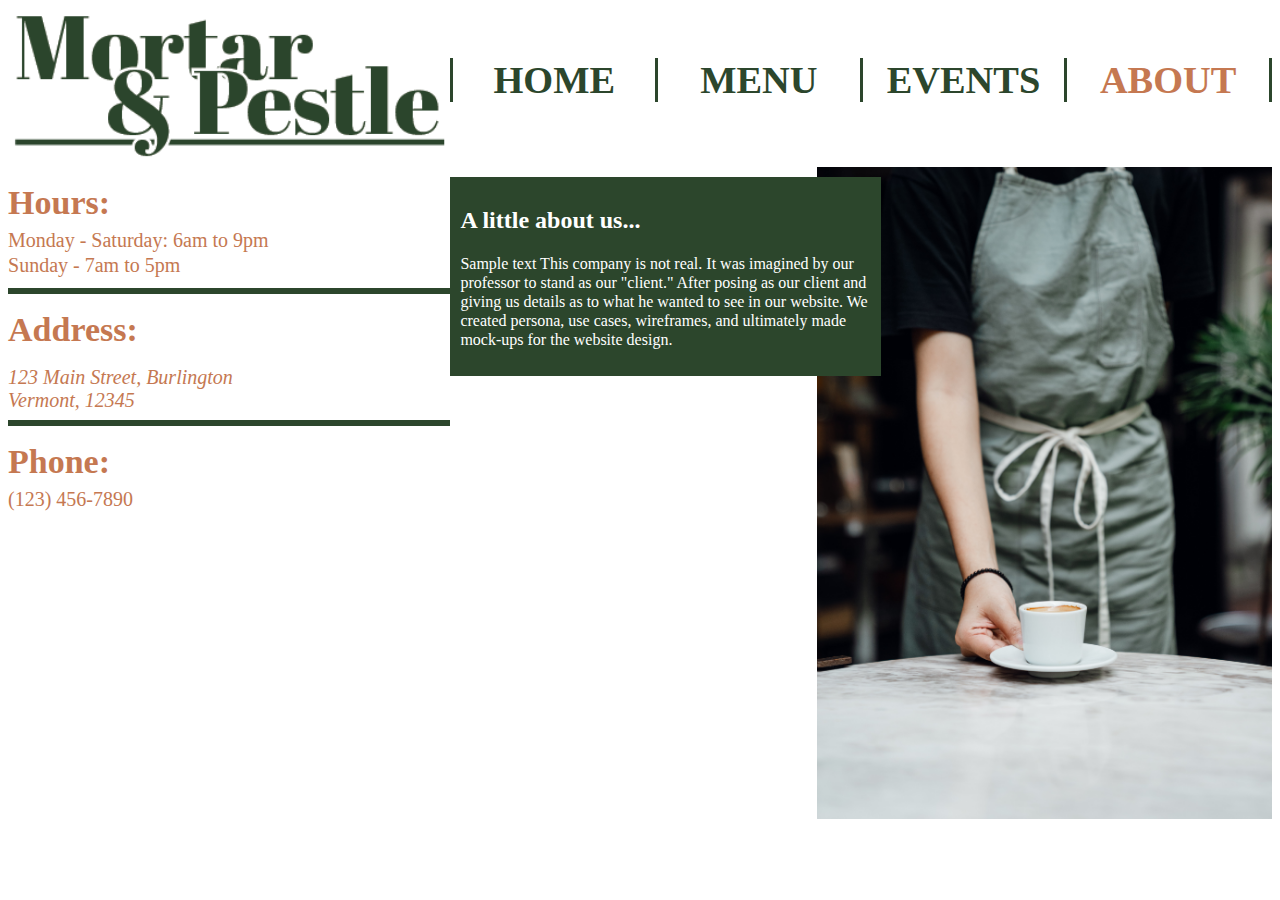
<file: About.html>
<!doctype html>
<html>

<head>
    <meta charset="UTF-8">
    <meta name="viewport" content="width=device-width, initial-scale=1.0">
    <title>About</title>
    <link href="styles.css" rel="stylesheet" type="text/css">
</head>

<body>
    <header>
        <img class="logo" src="Mortar Logo.png" alt="logo">
    </header>
    <nav>
        <ul>
            <li><a href="index.html">Home</a></li>
            <li><a href="menu.html">Menu</a></li>
            <li><a href="events.html">Events</a></li>
            <li><a class="active" href="about.html">About</a></li>
        </ul>
    </nav>
    <section class="about-area">

        <article class="aboutus">
            <img class="aboutimg" src="about.jpg" alt="aboutimg">
            <div class="info">
                <h2>A little about us...</h2>
                <p>Sample text
                    This company is not real. It was imagined by our professor to stand as our "client." After posing as
                    our client and giving us details as to what he wanted to see in our website. We created persona, use
                    cases, wireframes, and ultimately made mock-ups for the website design.
                </p>
            </div>
        </article>


    </section>
    <main>
        <article>
            <h2>Hours:</h2>
            <p>Monday - Saturday: 6am to 9pm</p>
            <p>Sunday - 7am to 5pm</p>
            <hr>
            <h2>Address:</h2>
            <address>123 Main Street, Burlington<br>
                Vermont, 12345</address>
            <hr>
            <h2>Phone:</h2>
            <p>(123) 456-7890</p>
        </article>
    </main>

</body>

</html>
</file>
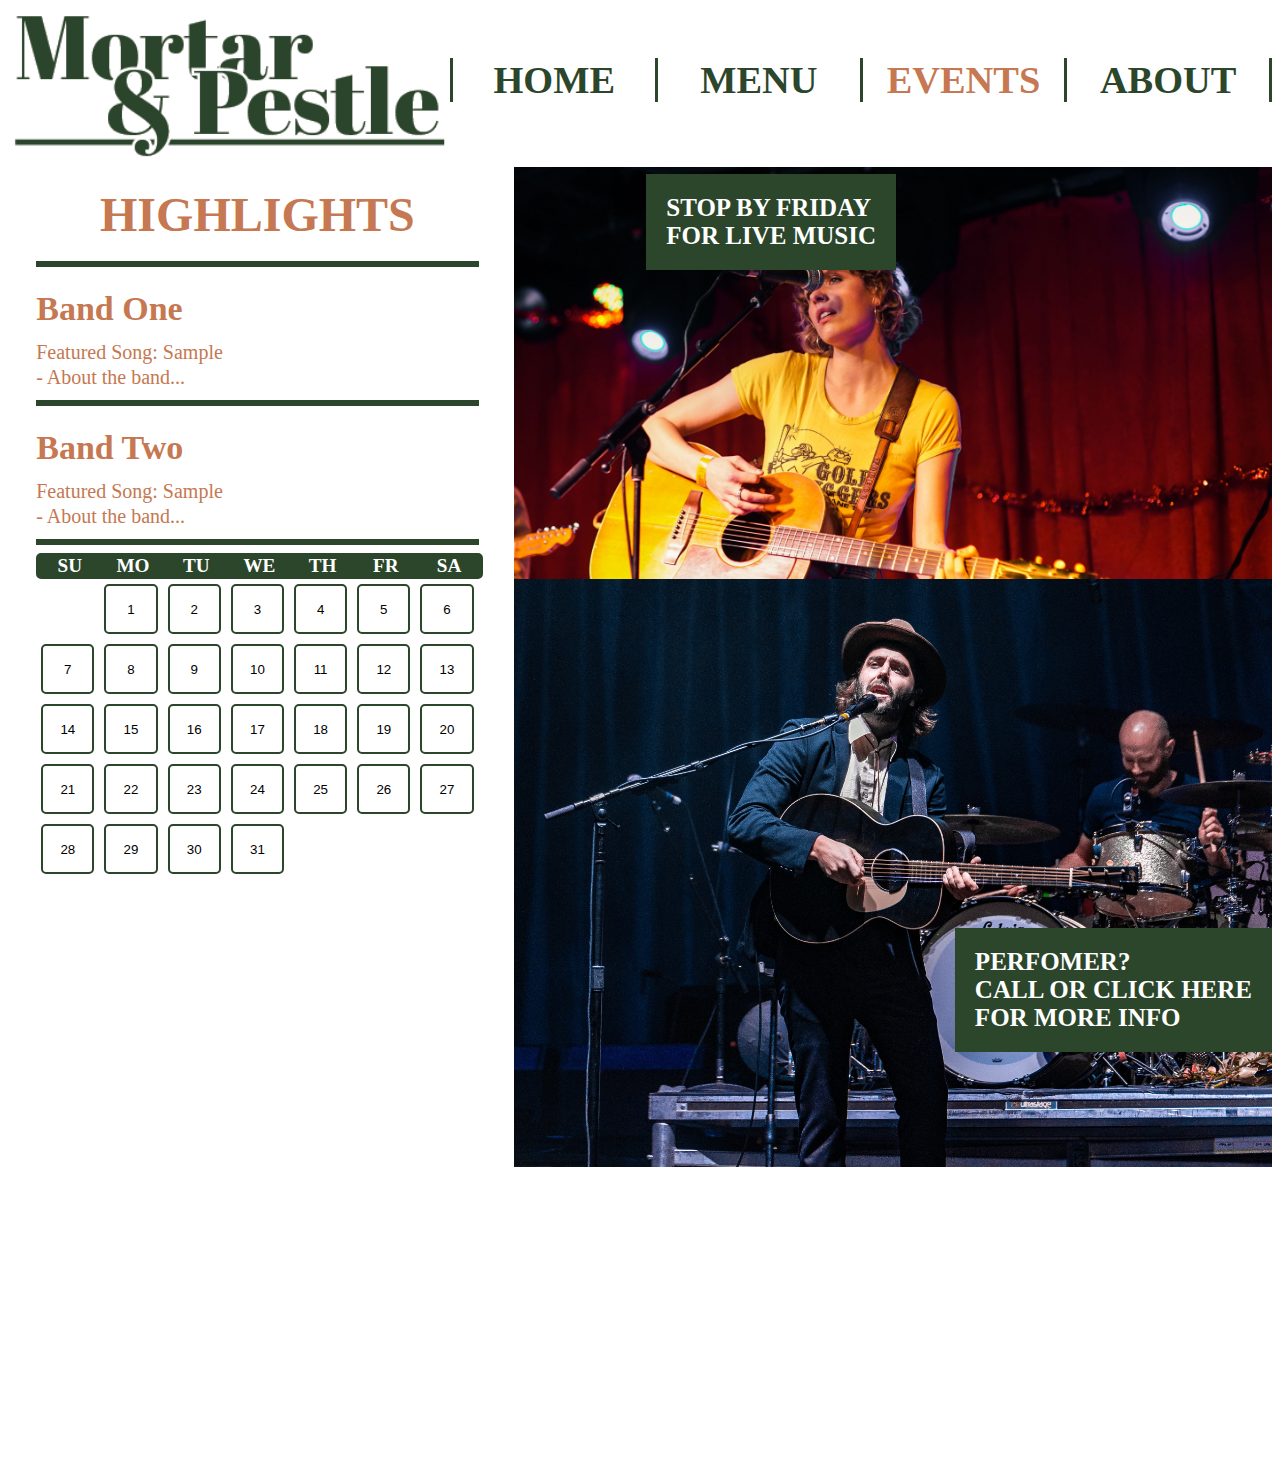
<file: Events.html>
<!doctype html>
<html>

<head>
  <meta charset="UTF-8">
  <meta name="viewport" content="width=device-width, initial-scale=1.0">
  <title>Events</title>
  <link href="styles.css" rel="stylesheet" type="text/css">
</head>

<body>
  <header>
    <img class="logo" src="Mortar Logo.png" alt="logo">
  </header>
  <nav>
    <ul>
      <li><a href="index.html">Home</a></li>
      <li><a href="menu.html">Menu</a></li>
      <li><a class="active" href="events.html">Events</a></li>
      <li><a href="about.html">About</a></li>
    </ul>
  </nav>
  <main class="events">
    <article>
      <h2 class="events-highlights">Highlights</h2>
      <hr>
      <h3>Band One</h3>
      <p>Featured Song: Sample </p>
      <p>- About the band...</p>
      <hr>

      <h3>Band Two</h3>
      <p>Featured Song: Sample </p>
      <p>- About the band...</p>
      <hr>
    </article>
    <left class="calander">

      <div class="day-of-week">
        <div>Su</div>
        <div>Mo</div>
        <div>Tu</div>
        <div>We</div>
        <div>Th</div>
        <div>Fr</div>
        <div>Sa</div>
      </div>

      <div class="date-grid">
        <button><time datetime="2021-03-01">1</time></button>
        <button><time datetime="2021-03-02">2</time></button>
        <button><time datetime="2021-03-03">3</time></button>
        <button><time datetime="2021-03-04">4</time></button>
        <button><time datetime="2021-03-05">5</time></button>
        <button><time datetime="2021-03-06">6</time></button>
        <button><time datetime="2021-03-07">7</time></button>
        <button><time datetime="2021-03-08">8</time></button>
        <button><time datetime="2021-03-09">9</time></button>
        <button><time datetime="2021-03-10">10</time></button>
        <button><time datetime="2021-03-11">11</time></button>
        <button><time datetime="2021-03-12">12</time></button>
        <button><time datetime="2021-03-13">13</time></button>
        <button><time datetime="2021-03-14">14</time></button>
        <button><time datetime="2021-03-15">15</time></button>
        <button><time datetime="2021-03-16">16</time></button>
        <button class="active-date"><time datetime="2021-03-17">17</time></button>
        <button><time datetime="2021-03-18">18</time></button>
        <button><time datetime="2021-03-19">19</time></button>
        <button><time datetime="2021-03-20">20</time></button>
        <button><time datetime="2021-03-21">21</time></button>
        <button><time datetime="2021-03-22">22</time></button>
        <button><time datetime="2021-03-23">23</time></button>
        <button><time datetime="2021-03-24">24</time></button>
        <button><time datetime="2021-03-25">25</time></button>
        <button><time datetime="2021-03-26">26</time></button>
        <button><time datetime="2021-03-27">27</time></button>
        <button><time datetime="2021-03-28">28</time></button>
        <button><time datetime="2021-03-29">29</time></button>
        <button><time datetime="2021-03-30">30</time></button>
        <button><time datetime="2021-03-31">31</time></button>
      </div>
    </left>
  </main>
  <section class="top-band">
    <img id="bandimg" src="pexels-wendy-wei-1576280.jpg" alt="singer" width="100%">
    <a class="highlight" href="#">Stop by Friday <br>for live music</a>
  </section>

  <footer class="bottom-band">
    <a class="highlight" href="#">Perfomer? <br>Call or click here<br> for more info</a>
    <img id="bandimg" src="pexels-wendy-wei-1918160.jpg" alt="performer" width="100%">

  </footer>
</body>

</html>
</file>
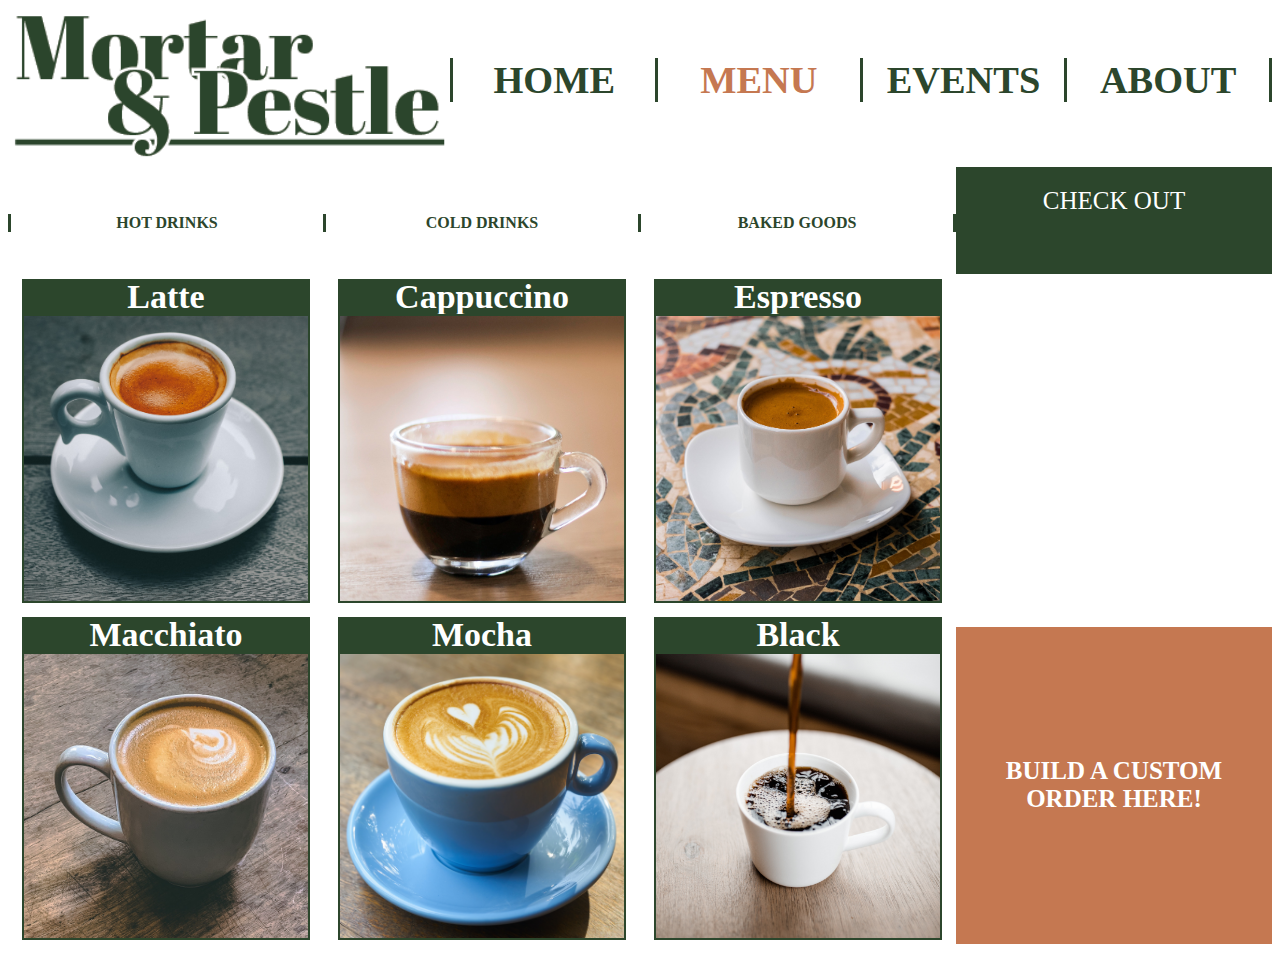
<file: menu.html>
<!doctype html>
<html>

<head>
    <meta charset="UTF-8">
    <meta name="viewport" content="width=device-width, initial-scale=1.0">
    <title>Menu</title>
    <link href="styles.css" rel="stylesheet" type="text/css">
</head>

<body>
    <header>
        <img class="logo" src="Mortar Logo.png" alt="logo">
    </header>
    <nav>
        <ul>
            <li><a href="index.html">Home</a></li>
            <li><a class="active" href="menu.html">Menu</a></li>
            <li><a href="events.html">Events</a></li>
            <li><a href="about.html">About</a></li>
        </ul>
    </nav>
    <div id="menu-box">
        <botton class="checkout">Check Out</botton>
        <div class="menu-nav">
            <botton class="menu-btn">Hot Drinks</botton>
            <botton class="menu-btn">Cold Drinks</botton>
            <botton class="menu-btn">Baked Goods</botton>
        </div>
        <aside class="menu">
            <div class="item-box">
                <h3>Latte</h3>
                <img src="coffee6.jpg" alt="Latte" class="grid-item">
            </div>
            <div class="item-box">
                <h3>Cappuccino</h3>
                <img src="coffee2.jpg" alt="cappuccio" class="grid-item">
            </div>
            <div class="item-box">
                <h3>Espresso</h3>
                <img src="coffee3.jpg" alt="Espresso" class="grid-item">
            </div>
            <div class="item-box">
                <h3>Macchiato</h3>
                <img src="coffee5.jpg" alt="Macchiato" class="grid-item">
            </div>
            <div class="item-box">
                <h3>Mocha</h3>
                <img src="coffee4.jpg" alt="Mocha" class="grid-item">
            </div>
            <div class="item-box">
                <h3>Black</h3>
                <img src="coffee1.jpg" alt="Black" class="grid-item">
            </div>
        </aside>
        <a class="custom-order-btn" href="#">Build a custom order here!</a>
    </div>
</body>

</html>
</file>
<file: styles.css>
@media (max-width: 700px) {
  body {
    height: min-content;
    padding: 0px;
  }
  header {
    background-color: white;
    display: flex;
    flex-direction: column;
    align-items: center;
  }
  header img {
    width: 100%;
  }
  nav {
    background-color: none;
    padding: 0px 0px 10px 0px;
  }
  ul {
    border: none;
    list-style: none;
    margin: 0;
    padding: 0px;
    width: 100%;
    display: flex;
    text-align: center;
  }
  li a:hover:not(.active) {
    color: #c57851;
  }

  .active {
    color: #c57851;
  }
  li {
    width: 25%;
    margin-bottom: 5px;
    padding: 0px;
    border-right: solid 3px #2c462c;
  }
  li:first-child {
    border-left: solid 3px #2c462c;
  }
  a {
    text-decoration: none;
    color: #2c462c;
    text-transform: uppercase;
    font-size: 5vw;
    font-weight: bolder;
    font-family: baskerville bold, "Times New Roman", Times, serif;
  }

  main {
    background-color: none;
  }
  h2.events-highlights {
    color: #c57851;
    font-size: 3em;
    line-height: 15px;
    text-align: center;
    text-transform: uppercase;
  }
  main h2 {
    color: #c57851;
    font-size: 34px;
    line-height: 15px;
  }
  p {
    line-height: 5px;
  }
  main p,
  address {
    color: #c57851;
    font-size: 26px;
  }
  main hr {
    border: solid 3px #2c462c;
  }
  h3 {
    color: #c57851;
    font-size: 34px;
    line-height: 15px;
  }
  .top {
    background-color: none;
    position: relative;
  }

  .top a {
    position: absolute;
    top: 10%;
    left: 0;
  }

  .bottom {
    position: relative;
  }
  .bottom a {
    position: absolute;
    top: 0%;
    left: 0;
  }
  .bottom-band {
    position: relative;
  }
  .bottom-band a {
    position: absolute;
    bottom: 20%;
    right: 0;
  }
  .top-band {
    position: relative;
  }
  .top-band a {
    position: absolute;
    bottom: 20%;
    right: 0;
  }
  .aboutus {
    height: 20%;
  }
  .about-area {
    display: block;
  }
  .info {
    position: relative;
    top: -250px;
    left: 0;
    background: #2c462c;
    padding: 10px;

    width: 60%;
  }
  .info h2 {
    font-family: Baskerville, "Palatino Linotype", Palatino,
      "Century Schoolbook L", "Times New Roman", "serif";
    color: white;
    text-align: left;
  }
  .info p {
    font-family: Baskerville, "Palatino Linotype", Palatino,
      "Century Schoolbook L", "Times New Roman", "serif";
    font-size: 1rem;
    color: white;
    line-height: 1.2em;
  }

  .aboutimg {
    position: relative;
    left: 40%;
    width: 60%;
  }
  .highlight {
    background: #2c462c;
    padding: 20px;
    color: white;
    font-family: "Times New Roman", Times, serif;
    font-size: 25px;
    text-align: left;
    text-transform: uppercase;
  }

  .highlight:hover {
    background: #c57851;
  }

  #cookie {
    width: 100%;
  }
  .day-of-week {
    background: #2c462c;
    text-align: center;
    color: White;
    text-transform: uppercase;
    font-size: 1.2rem;
    border: 2px solid #2c462c;
    border-radius: 5px;
    font-weight: bolder;
    font-family: baskerville bold, "Times New Roman", Times, serif;
  }
  .day-of-week,
  .date-grid {
    width: 100%;
    display: grid;
    grid-template-columns: repeat(7, 1fr);
  }
  .date-grid button:first-child {
    grid-column: 2;
  }
  .date-grid button:hover {
    background-color: #2c462c;
  }
  button.active-date {
    background-color: #2c462c;
  }
  .date-grid button {
    transition: background-color 300ms ease;
    background-color: white;
    border: 2px solid #2c462c;
    margin: 5px;
    border-radius: 5px;
    height: 50px;
  }
  .calander {
    margin-bottom: 20px;
    margin-top: 20px;
  }
  .checkout {
    display: flex;
    justify-content: center;
    background: #2c462c;
    border-bottom: 5px solid white;
    padding: 20px;
    color: white;
    font-family: "Times New Roman", Times, serif;
    font-size: 25px;
    text-transform: uppercase;
  }

  .menu-nav {
    padding: 0px 0px 10px 0px;
    display: flex;
    justify-content: center;
    text-align: center;
  }
  .menu-btn {
    width: 100%;
    border-right: solid 3px #2c462c;
    color: #2c462c;
    display: inline;
    text-transform: uppercase;
    font-size: 3vm;
    font-weight: bolder;
    font-family: baskerville bold, "Times New Roman", Times, serif;
    padding: 0 5px;
  }
  .menu-btn:first-child {
    border-left: solid 3px #2c462c;
  }
  .menu {
    display: grid;
    grid-template-columns: 1fr 1fr;
  }
  .item-box {
    text-align: center;
    margin-bottom: 10px;
  }

  .item-box img:hover {
    opacity: 0.5;
  }
  .item-box h3 {
    margin: 0px;
    font-size: 3vm;
    background: #2c462c;
    width: 90%;
    display: inline-block;
    padding: 10px 2px 10px 2px;

    color: white;
  }
  .grid-item {
    width: 90%;
    border: 2px solid #2c462c;
  }
  .custom-order-btn {
    background: #c57851;
    display: flex;
    justify-content: center;
    color: white;
    margin: 10px 0px 10px 0px;
    padding: 10px;
    font-size: 25px;
    text-align: center;
  }
}
@media (min-width: 701px) {
  body {
    height: min-content;
    padding: 0px;
    display: flex;
    flex-wrap: wrap;
    justify-content: flex-end;
  }
  header {
    background-color: white;
    width: 35%;
    display: inline;
  }
  header img {
    width: 100%;
  }
  nav {
    display: flex;
    width: 65%;
    background-color: none;
    padding: 0px 0px 10px 0px;
    align-items: center;
  }
  ul {
    border: none;
    list-style: none;
    margin: 0;
    padding: 0px;
    width: 100%;
    display: flex;
    text-align: center;
  }
  li a:hover:not(.active) {
    color: #c57851;
  }

  .active {
    color: #c57851;
  }
  li {
    width: 25%;
    margin-bottom: 5px;
    padding: 0px;
    border-right: solid 3px #2c462c;
  }
  li:first-child {
    border-left: solid 3px #2c462c;
  }
  a {
    text-decoration: none;
    color: #2c462c;
    text-transform: uppercase;
    font-size: 3vw;
    font-weight: bolder;
    font-family: baskerville bold, "Times New Roman", Times, serif;
  }

  main {
    width: 35%;
    display: inline;
    order: 0;
    background-color: none;
  }
  h2.events-highlights {
    color: #c57851;
    font-size: 3em;
    line-height: 15px;
    text-align: center;
    text-transform: uppercase;
  }
  main h2 {
    color: #c57851;
    font-size: 34px;
    line-height: 15px;
  }
  p {
    line-height: 5px;
  }
  main p,
  address {
    color: #c57851;
    font-size: 1.25em;
  }
  main hr {
    border: solid 3px #2c462c;
  }
  h3 {
    color: #c57851;
    font-size: 34px;
    line-height: 15px;
  }
  .top {
    display: inline;
    order: 0;
    width: 60%;
    padding-left: 5%;
    background-color: none;
    position: relative;
  }
  .about-area {
    display: inline;
    order: 1;
    width: 60%;
    padding-left: 5%;
    background-color: none;
    position: relative;
  }

  .top a {
    position: absolute;
    top: 10%;
    left: 5%;
  }

  .bottom {
    width: 100%;
    position: relative;
  }
  .bottom a {
    position: absolute;
    top: 20%;
    left: 0;
  }
  .bottom-band {
    display: inline-block;
    position: relative;
    top: -300px;
    width: 60%;
  }
  .bottom-band a {
    position: absolute;
    bottom: 20%;
    right: 0;
  }
  .top-band {
    display: inline-block;
    order: 0;
    width: 60%;
  }
  .top-band a {
    z-index: 1;
    position: absolute;
    bottom: 70%;
    right: 30%;
  }
  article {
    width: 100%;
  }
  .aboutus {
    height: 370px;
  }
  .info {
    position: absolute;
    top: 10px;
    left: 0;
    background: #2c462c;
    padding: 10px;

    width: 50%;
  }
  .info h2 {
    font-family: Baskerville, "Palatino Linotype", Palatino,
      "Century Schoolbook L", "Times New Roman", "serif";
    color: white;
    text-align: left;
  }
  .info p {
    font-family: Baskerville, "Palatino Linotype", Palatino,
      "Century Schoolbook L", "Times New Roman", "serif";
    font-size: 1rem;
    color: white;
    line-height: 1.2em;
  }

  .aboutimg {
    position: relative;
    left: 40%;
    width: 60%;
  }
  .highlight {
    background: #2c462c;
    padding: 20px;
    color: white;
    font-family: "Times New Roman", Times, serif;
    font-size: 25px;
    text-align: left;
    text-transform: uppercase;
  }

  .highlight:hover {
    background: #c57851;
  }

  #cookie {
    width: 100%;
  }
  .events {
    position: relative;
    right: 35px;
  }

  .day-of-week {
    background: #2c462c;
    text-align: center;
    color: White;
    text-transform: uppercase;
    font-size: 1.2rem;
    border: 2px solid #2c462c;
    border-radius: 5px;
    font-weight: bolder;
    font-family: baskerville bold, "Times New Roman", Times, serif;
  }
  .day-of-week,
  .date-grid {
    width: 100%;
    display: grid;
    grid-template-columns: repeat(7, 1fr);
  }
  .date-grid button:first-child {
    grid-column: 2;
  }
  .date-grid button:hover {
    background-color: #2c462c;
  }
  button.active-date {
    background-color: #2c462c;
  }
  .date-grid button {
    transition: background-color 300ms ease;
    background-color: white;
    border: 2px solid #2c462c;
    margin: 5px;
    border-radius: 5px;
    height: 50px;
  }
  .calander {
    margin-bottom: 20px;
    margin-top: 20px;
  }
  .checkout {
    grid-row: 1;
    grid-column: 2;
    display: flex;
    justify-content: center;
    background: #2c462c;
    border-bottom: 5px solid white;
    padding: 20px;
    color: white;
    font-family: "Times New Roman", Times, serif;
    font-size: 25px;
    text-transform: uppercase;
  }
  #menu-box {
    display: grid;
    grid-template-columns: 3fr 1fr;
    grid-template-rows: 1fr 3fr 3fr;
  }
  .menu-nav {
    padding: 0px 0px 0px 0px;
    display: flex;
    justify-content: center;
    text-align: center;
    align-items: center;
    grid-row: 1 / span 1;
  }
  .menu-btn {
    width: 100%;
    border-right: solid 3px #2c462c;
    color: #2c462c;
    display: inline;
    text-transform: uppercase;
    font-size: 3vm;
    font-weight: bolder;
    font-family: baskerville bold, "Times New Roman", Times, serif;
    padding: 0 5px;
  }
  .menu-btn:first-child {
    border-left: solid 3px #2c462c;
  }
  .menu {
    display: grid;
    grid-template-columns: 1fr 1fr 1fr;
    grid-template-rows: 1fr 1fr;
    grid-row: 2 / span 2;
    grid-column: 1 / span 1;
  }
  .item-box {
    text-align: center;
    margin-bottom: 10px;
  }

  .item-box img:hover {
    opacity: 0.5;
  }
  .item-box h3 {
    margin: 0px;
    font-size: 3vm;
    background: #2c462c;
    width: 90%;
    display: inline-block;
    padding: 10px 2px 10px 2px;

    color: white;
  }
  .grid-item {
    width: 90%;
    border: 2px solid #2c462c;
  }
  .date-grid {
    width: 100%;
  }
  .custom-order-btn {
    grid-row: 3;
    grid-column: 2;
    background: #c57851;
    display: flex;
    justify-content: center;
    align-items: center;
    color: white;
    margin: 10px 0px 10px 0px;
    padding: 10px;
    font-size: 25px;
    text-align: center;
  }
}
</file>
